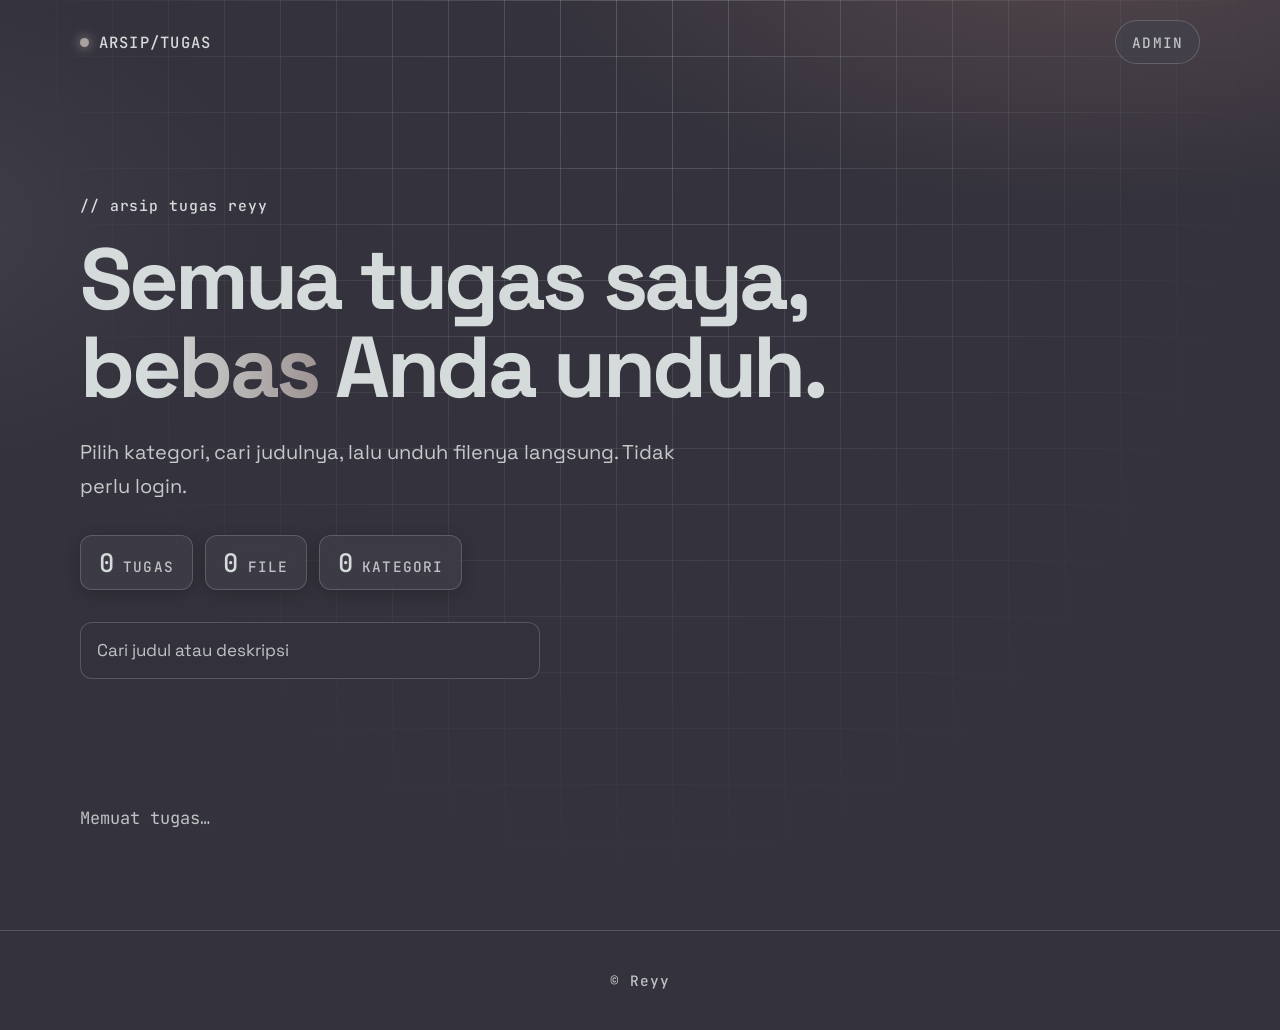
<file: index.html>
<!doctype html>
<html lang="id">
<head>
  <meta charset="utf-8">
  <meta name="viewport" content="width=device-width, initial-scale=1">
  <title>Arsip Tugas · Reyy</title>
  <meta name="description" content="Kumpulan tugas Reyy dalam bentuk file dan foto. Bebas dilihat dan diunduh.">
  <link rel="preconnect" href="https://fonts.googleapis.com">
  <link rel="preconnect" href="https://fonts.gstatic.com" crossorigin>
  <link href="https://fonts.googleapis.com/css2?family=Space+Grotesk:wght@400;500;700&family=JetBrains+Mono:wght@400;500&display=swap" rel="stylesheet">
  <link rel="stylesheet" href="css/style.css">
</head>
<body>
  <a class="skip" href="#daftar">Lewati ke daftar tugas</a>
  <header class="top">
    <a class="brand" href="./"><i aria-hidden="true"></i>ARSIP/TUGAS</a>
    <a class="admin-link" href="admin.html">Admin</a>
  </header>

  <main>
    <section class="hero">
      <p class="eyebrow">// arsip tugas reyy</p>
      <h1>Semua tugas saya, <em>bebas</em> Anda unduh.</h1>
      <p class="lead">Pilih kategori, cari judulnya, lalu unduh filenya langsung. Tidak perlu login.</p>
      <ul class="stats" aria-label="Ringkasan">
        <li><b id="sTasks">0</b><span>tugas</span></li>
        <li><b id="sFiles">0</b><span>file</span></li>
        <li><b id="sCats">0</b><span>kategori</span></li>
      </ul>
      <div class="controls">
        <label class="search">
          <span class="sr">Cari tugas</span>
          <input id="q" type="search" placeholder="Cari judul atau deskripsi" autocomplete="off">
        </label>
        <div id="chips" class="chips" role="group" aria-label="Filter kategori"></div>
      </div>
    </section>

    <section id="daftar" class="list" aria-live="polite">
      <p id="status" class="status">Memuat tugas…</p>
      <div id="grid" class="grid"></div>
    </section>
  </main>

  <footer class="foot"><p>© <span id="yr"></span> Reyy</p></footer>

  <dialog id="lightbox" class="lightbox" aria-label="Pratinjau foto">
    <button class="lb-close" id="lbClose" aria-label="Tutup">×</button>
    <img id="lbImg" alt="">
    <div class="lb-bar">
      <span id="lbName"></span>
      <a id="lbDl" class="btn" href="#">Unduh</a>
    </div>
  </dialog>

  <script type="module" src="js/app.js"></script>
</body>
</html>
</file>
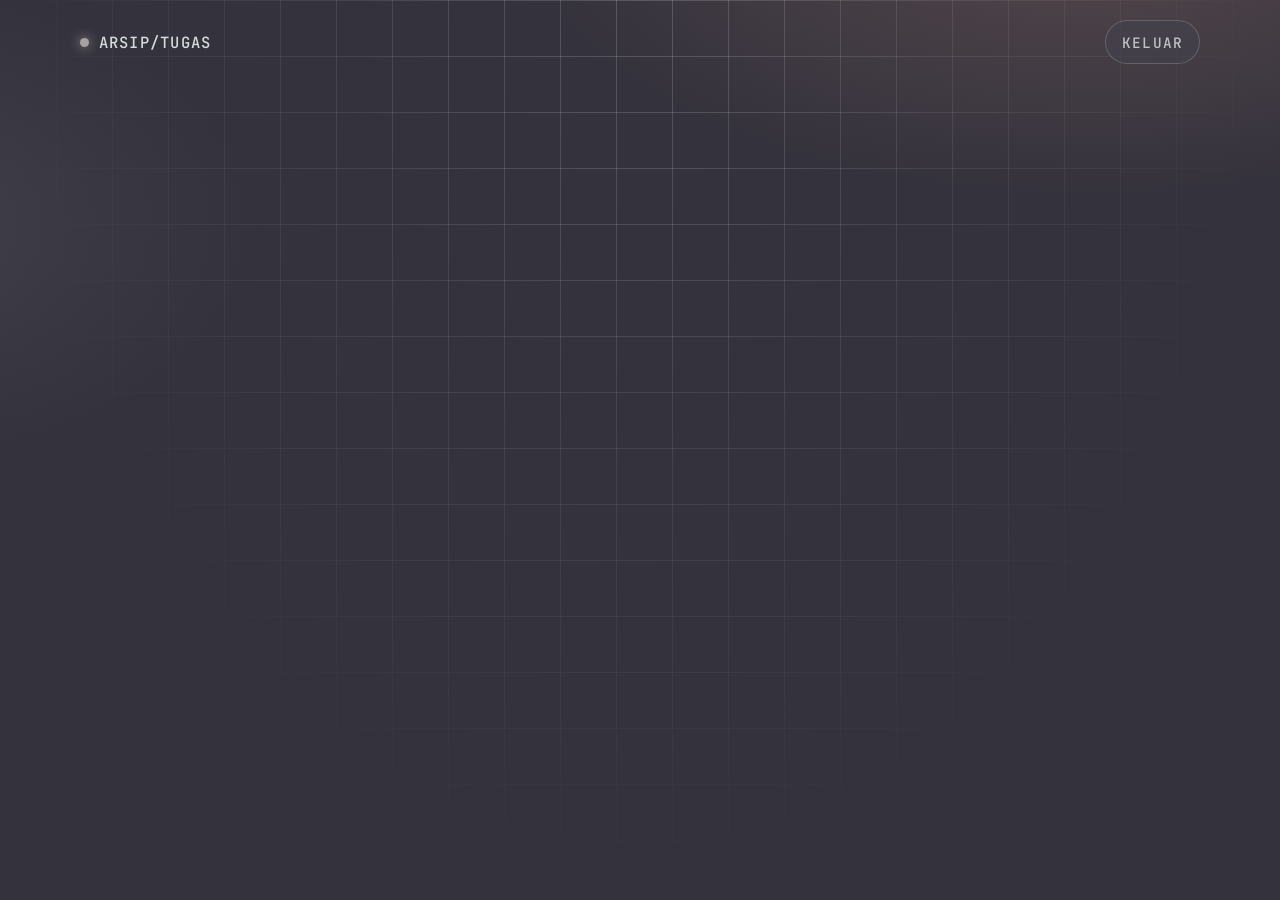
<file: admin.html>
<!doctype html>
<html lang="id">
<head>
  <meta charset="utf-8">
  <meta name="viewport" content="width=device-width, initial-scale=1">
  <title>Admin · Arsip Tugas</title>
  <meta name="robots" content="noindex">
  <link rel="preconnect" href="https://fonts.googleapis.com">
  <link rel="preconnect" href="https://fonts.gstatic.com" crossorigin>
  <link href="https://fonts.googleapis.com/css2?family=Space+Grotesk:wght@400;500;700&family=JetBrains+Mono:wght@400;500&display=swap" rel="stylesheet">
  <link rel="stylesheet" href="css/style.css">
</head>
<body>
  <header class="top">
    <a class="brand" href="./"><i aria-hidden="true"></i>ARSIP/TUGAS</a>
    <button id="logout" class="admin-link" hidden>Keluar</button>
  </header>

  <main class="narrow">
    <section id="loginView" hidden>
      <h1 class="h-md">Masuk admin</h1>
      <form id="loginForm" class="form">
        <label>Email<input name="email" type="email" required autocomplete="username"></label>
        <label>Kata sandi<input name="password" type="password" required autocomplete="current-password"></label>
        <button class="btn primary" type="submit">Masuk</button>
        <p class="msg" id="loginMsg" role="alert"></p>
      </form>
    </section>

    <section id="adminView" hidden>
      <h1 class="h-md" id="formTitle">Tambah tugas</h1>
      <form id="taskForm" class="form">
        <input type="hidden" name="id">
        <label>Judul<input name="title" required maxlength="160"></label>
        <label>Deskripsi<textarea name="description" rows="3"></textarea></label>
        <div class="row">
          <label>Kategori<input name="category" list="cats" value="Umum" required></label>
          <datalist id="cats"></datalist>
          <label>Tanggal<input name="task_date" type="date" required></label>
        </div>
        <label>File atau foto<input name="files" type="file" multiple></label>
        <div class="row">
          <button class="btn primary" type="submit" id="saveBtn">Simpan</button>
          <button class="btn" type="button" id="cancelEdit" hidden>Batal edit</button>
        </div>
        <p class="msg" id="formMsg" role="status"></p>
      </form>

      <h2 class="h-md">Tugas tersimpan</h2>
      <ul id="adminList" class="admin-list"></ul>
    </section>
  </main>

  <script type="module" src="js/admin.js"></script>
</body>
</html>
</file>
<file: css/style.css>
/* Palet: #34323c  #42424d  #725a5a  #d4dbda */
:root {
  --c-dark: #34323c;
  --c-slate: #42424d;
  --c-mauve: #725a5a;
  --c-mist: #d4dbda;
  --bg: var(--c-dark);
  --surface: rgba(66,66,77,.55);
  --surface-solid: var(--c-slate);
  --ink: var(--c-mist);
  --muted: color-mix(in srgb, var(--c-mist) 86%, var(--c-dark));
  --line: rgba(212,219,218,.22);
  --accent: var(--c-mist);
  --accent-2: color-mix(in srgb, var(--c-mauve) 45%, var(--c-mist));
  --accent-ink: var(--c-dark);
  --radius: 14px;
  --font-display: 'Space Grotesk', system-ui, sans-serif;
  --font-body: 'Space Grotesk', system-ui, sans-serif;
  --font-mono: 'JetBrains Mono', ui-monospace, monospace;
  color-scheme: dark;
}
* { box-sizing: border-box; }
html { scroll-behavior: smooth; }
body {
  margin: 0; color: var(--ink); font: 400 1.0625rem/1.7 var(--font-body);
  min-height: 100dvh; display: flex; flex-direction: column; -webkit-font-smoothing: antialiased;
  background:
    radial-gradient(60rem 30rem at 85% -10%, rgba(114,90,90,.55), transparent 60%),
    radial-gradient(40rem 25rem at -10% 25%, rgba(66,66,77,.9), transparent 60%),
    var(--bg);
  background-attachment: fixed;
}
body::before {
  content: ''; position: fixed; inset: 0; z-index: -1; pointer-events: none;
  background-image: linear-gradient(var(--line) 1px, transparent 1px), linear-gradient(90deg, var(--line) 1px, transparent 1px);
  background-size: 56px 56px;
  mask-image: radial-gradient(ellipse at 50% 0%, #000 0%, transparent 70%);
  -webkit-mask-image: radial-gradient(ellipse at 50% 0%, #000 0%, transparent 70%);
}
main { flex: 1; width: 100%; max-width: 1200px; margin: 0 auto; padding: 0 clamp(1.25rem, 5vw, 2.5rem); }
main.narrow { max-width: 680px; padding-block: 2rem 5rem; }
img { max-width: 100%; display: block; }
.sr { position: absolute; width: 1px; height: 1px; overflow: hidden; clip-path: inset(50%); }
.skip { position: absolute; left: -999px; }
.skip:focus { left: 1rem; top: 1rem; background: var(--accent); color: var(--accent-ink); padding: .5rem 1rem; border-radius: 8px; z-index: 10; }
:focus-visible { outline: 2px solid var(--accent); outline-offset: 3px; }

.top {
  display: flex; justify-content: space-between; align-items: center; gap: 1rem;
  max-width: 1200px; width: 100%; margin: 0 auto; padding: 1.25rem clamp(1.25rem, 5vw, 2.5rem);
}
.brand { display: inline-flex; align-items: center; gap: .6rem; font: 500 0.97rem var(--font-mono); letter-spacing: .08em; color: var(--ink); text-decoration: none; }
.brand i { width: 9px; height: 9px; border-radius: 50%; background: var(--accent-2); box-shadow: 0 0 12px var(--accent-2); animation: pulse 2.4s ease-in-out infinite; }
@keyframes pulse { 50% { opacity: .35; } }
.admin-link {
  font: 500 0.90rem var(--font-mono); color: var(--muted); background: var(--surface); border: 1px solid var(--line);
  border-radius: 999px; padding: 0 1rem; min-height: 44px; display: inline-flex; align-items: center;
  text-decoration: none; text-transform: uppercase; letter-spacing: .08em; cursor: pointer; transition: color .2s, border-color .2s, box-shadow .2s;
}
.admin-link:hover { color: var(--accent); border-color: var(--accent); box-shadow: 0 0 18px rgba(212,219,218,.25); }

.hero { padding-block: clamp(3rem, 10vw, 7rem) clamp(2rem, 5vw, 3rem); }
.eyebrow { font: 500 0.92rem var(--font-mono); color: var(--accent); margin: 0 0 1.25rem; letter-spacing: .06em; }
h1 {
  font: 700 clamp(2.4rem, 7.5vw, 5.4rem)/1.02 var(--font-display); letter-spacing: -.04em;
  margin: 0 0 1.5rem; max-width: 15ch; text-wrap: balance;
}
h1 em {
  font-style: normal; color: transparent;
  background: linear-gradient(90deg, var(--c-mist) 30%, color-mix(in srgb, var(--c-mauve) 55%, var(--c-mist))); -webkit-background-clip: text; background-clip: text;
}
.h-md { font: 700 1.6rem var(--font-display); letter-spacing: -.02em; margin: 2.5rem 0 1rem; }
.lead { max-width: 48ch; margin: 0 0 2rem; color: var(--ink); opacity: .9; font-size: 1.25rem; }

.stats { display: flex; flex-wrap: wrap; gap: .75rem; list-style: none; padding: 0; margin: 0 0 2rem; }
.stats li {
  box-shadow: 0 4px 16px rgba(0,0,0,.2);
  display: flex; align-items: baseline; gap: .6rem; padding: .6rem 1.1rem; border: 1px solid var(--line);
  border-radius: 12px; background: var(--surface); backdrop-filter: blur(10px);
}
.stats b { font: 500 1.6rem var(--font-mono); color: var(--accent); }
.stats span { font: 500 0.90rem var(--font-mono); color: var(--muted); text-transform: uppercase; letter-spacing: .08em; }

.controls { display: grid; gap: 1.25rem; }
input, textarea, select {
  width: 100%; font: inherit; color: var(--ink); background: rgba(52,50,60,.9);
  border: 1px solid var(--line); border-radius: 12px; padding: .8rem 1rem; min-height: 48px; transition: border-color .2s, box-shadow .2s;
}
input:focus, textarea:focus { border-color: var(--accent); box-shadow: 0 0 0 4px rgba(212,219,218,.12); outline: none; }
input::placeholder { color: var(--muted); }
.search { display: block; max-width: 460px; }
.chips { display: flex; flex-wrap: wrap; gap: .5rem; }
.chip {
  font: 500 0.90rem var(--font-mono); color: var(--muted); background: var(--surface);
  border: 1px solid var(--line); border-radius: 999px; padding: 0 1.1rem; min-height: 44px; cursor: pointer; transition: all .2s;
}
.chip:hover { color: var(--ink); border-color: var(--accent); }
.chip[aria-pressed='true'] { color: var(--accent-ink); background: var(--accent); border-color: var(--accent); box-shadow: 0 0 22px rgba(212,219,218,.35); }

.list { padding-block: 2.5rem 5rem; }
.status { color: var(--muted); font-family: var(--font-mono); }
.grid { display: grid; gap: 1.5rem; grid-template-columns: repeat(auto-fill, minmax(min(100%, 340px), 1fr)); }
.card {
  box-shadow: 0 8px 28px rgba(0,0,0,.25);
  position: relative; background: var(--surface); border: 1px solid var(--line); border-radius: var(--radius);
  backdrop-filter: blur(14px); overflow: hidden; display: flex; flex-direction: column; animation: rise .6s both;
  transition: border-color .3s, box-shadow .3s, transform .3s;
}
.card:hover { border-color: rgba(212,219,218,.55); box-shadow: 0 0 40px rgba(212,219,218,.14), inset 0 0 0 1px rgba(212,219,218,.08); transform: translateY(-4px); }
@keyframes rise { from { opacity: 0; transform: translateY(18px); } }
.thumb {
  position: relative; aspect-ratio: 16/10; width: 100%; padding: 0; border: 0; border-bottom: 1px solid var(--line);
  display: block; background: var(--surface-solid); cursor: zoom-in; overflow: hidden;
}
.thumb img { width: 100%; height: 100%; object-fit: cover; transition: transform .7s cubic-bezier(.2,.7,.2,1); }
.thumb:hover img { transform: scale(1.05); }
.thumb.ph {
  display: grid; place-items: center; cursor: default; font: 500 2.6rem var(--font-mono); color: var(--accent);
  
  background-image: linear-gradient(var(--line) 1px, transparent 1px), linear-gradient(90deg, var(--line) 1px, transparent 1px);
  background-size: 24px 24px;
}
.count {
  position: absolute; right: .75rem; bottom: .75rem; background: rgba(255,255,255,.88); backdrop-filter: blur(8px);
  border: 1px solid var(--line); color: var(--accent); font: 500 0.90rem var(--font-mono); padding: .25rem .7rem; border-radius: 999px;
}
.body { padding: 1.25rem 1.4rem 1.5rem; display: flex; flex-direction: column; gap: .65rem; flex: 1; }
.body h2 { font: 700 1.5rem/1.25 var(--font-display); letter-spacing: -.02em; margin: 0; }
.body p { margin: 0; color: var(--ink); opacity: .88; font-size: 1.05rem; }
.meta { display: flex; flex-wrap: wrap; gap: .4rem 1rem; align-items: center; font: 500 0.90rem var(--font-mono); text-transform: uppercase; letter-spacing: .06em; color: var(--muted); }
.badge { color: var(--accent-2); }
.files { list-style: none; margin: .6rem 0 0; padding: 0; display: grid; gap: .5rem; }
.file { display: flex; align-items: center; gap: .7rem; flex-wrap: wrap; padding: .6rem .7rem; border: 1px solid var(--line); border-radius: 12px; background: rgba(52,50,60,.5); }
.kind { font: 500 0.90rem var(--font-mono); letter-spacing: .08em; color: var(--c-mist); background: var(--c-mauve); border-radius: 6px; padding: .3rem .4rem; min-width: 2.8rem; text-align: center; }
.fname { flex: 1 1 8rem; min-width: 0; display: grid; }
.fname b { font-weight: 600; font-size: 1rem; overflow-wrap: anywhere; }
.fname small { color: var(--muted); font: 500 0.90rem var(--font-mono); }

.btn {
  display: inline-flex; align-items: center; justify-content: center; gap: .4rem;
  font: 500 0.92rem var(--font-mono); letter-spacing: .04em; color: var(--ink); background: transparent; text-decoration: none;
  border: 1px solid var(--line); border-radius: 10px; padding: 0 1.1rem; min-height: 44px; cursor: pointer; transition: all .2s;
}
.btn:hover { border-color: var(--accent); color: var(--accent); box-shadow: 0 0 20px rgba(212,219,218,.22); }
.btn.primary { background: var(--accent); border-color: var(--accent); color: var(--accent-ink); font-weight: 500; box-shadow: 0 0 24px rgba(212,219,218,.3); }
.btn.primary:hover { background: #ffffff; color: var(--accent-ink); box-shadow: 0 0 34px rgba(212,219,218,.55); }
.btn.ghost { border-color: transparent; color: var(--muted); }
.btn.danger:hover { border-color: #e8a0a0; color: #e8a0a0; box-shadow: 0 0 20px rgba(232,160,160,.25); }
.btn:disabled { opacity: .55; cursor: progress; }

.foot { text-align: center; color: var(--muted); font: 500 0.90rem var(--font-mono); letter-spacing: .08em; padding: 2.5rem 1rem; border-top: 1px solid var(--line); }
.foot p { margin: 0; }

.lightbox {
  border: 1px solid var(--line); padding: 0; background: var(--surface-solid); color: var(--ink);
  border-radius: var(--radius); box-shadow: 0 0 60px rgba(212,219,218,.18); max-width: min(94vw, 1100px); max-height: 94dvh; overflow: hidden;
}
.lightbox::backdrop { background: rgba(30,28,36,.82); backdrop-filter: blur(6px); }
.lightbox img { max-height: 76dvh; width: auto; margin: 0 auto; object-fit: contain; }
.lb-bar { display: flex; justify-content: space-between; align-items: center; gap: 1rem; padding: .75rem 1rem; border-top: 1px solid var(--line); }
.lb-bar span { overflow-wrap: anywhere; font: 500 0.92rem var(--font-mono); color: var(--muted); }
.lb-close {
  position: absolute; top: .6rem; right: .6rem; width: 44px; height: 44px; border-radius: 50%;
  border: 1px solid var(--line); background: rgba(52,50,60,.9); color: var(--ink); font-size: 1.4rem; cursor: pointer; z-index: 1;
}
.lb-close:hover { border-color: var(--accent); color: var(--accent); }

.form { display: grid; gap: 1.1rem; background: var(--surface); backdrop-filter: blur(14px); border: 1px solid var(--line); border-radius: var(--radius); padding: 1.5rem; }
.form label { display: grid; gap: .4rem; font: 500 0.90rem var(--font-mono); text-transform: uppercase; letter-spacing: .08em; color: var(--muted); }
.form input, .form textarea { text-transform: none; letter-spacing: normal; font: 400 1rem var(--font-body); }
.form input[type='file'] { padding: .6rem; font-size: 1rem; }
.row { display: flex; gap: 1rem; flex-wrap: wrap; align-items: flex-end; }
.row > label { flex: 1 1 200px; }
.msg { margin: 0; color: var(--muted); font: 500 0.94rem var(--font-mono); min-height: 1.5em; }
.admin-list { list-style: none; padding: 0; margin: 0; display: grid; gap: .75rem; }
.admin-item { display: flex; justify-content: space-between; gap: 1rem; flex-wrap: wrap; background: var(--surface); border: 1px solid var(--line); border-radius: var(--radius); padding: 1rem 1.25rem; }
.admin-item small { color: var(--muted); font-family: var(--font-mono); }
.mini { margin: .4rem 0 0; padding-left: 1.1rem; font-size: .95rem; color: var(--muted); }
.link { background: none; border: 0; color: var(--accent); font: inherit; text-decoration: underline; cursor: pointer; padding: .25rem; }

@media (prefers-reduced-motion: reduce) {
  *, *::before, *::after { animation: none !important; transition: none !important; scroll-behavior: auto !important; }
}
@media (max-width: 480px) {
  .file .btn { flex: 1 1 auto; }
  .body .btn.primary { width: 100%; }
  .card:hover { transform: none; }
}
</file>
